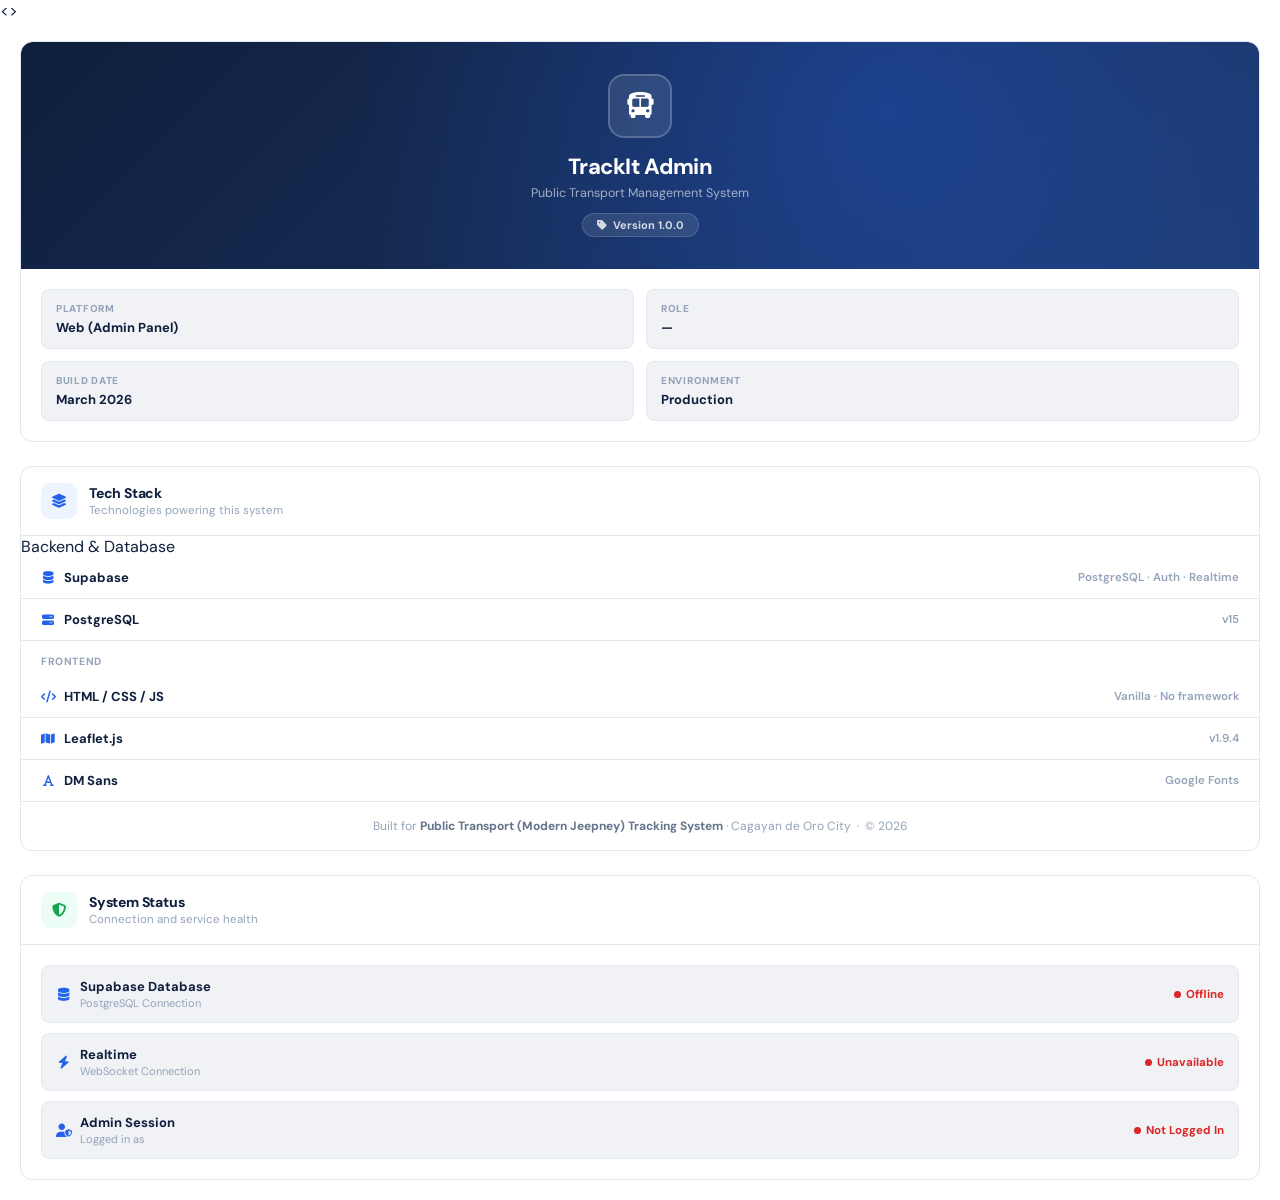
<file: about.html>
<!doctype html>
<html lang="en">
<>
  <meta charset="UTF-8"/>
  <meta name="viewport" content="width=device-width, initial-scale=1.0"/>
  <title>About Settings</title>
  <link href="https://fonts.googleapis.com/css2?family=DM+Sans:opsz,wght@9..40,400;9..40,500;9..40,600;9..40,700;9..40,800&display=swap" rel="stylesheet"/>
  <link rel="stylesheet" href="https://cdnjs.cloudflare.com/ajax/libs/font-awesome/6.4.0/css/all.min.css"/>
  <link rel="stylesheet" href="about.css">
</head>
<body>
<div class="module">

  <!-- App Info Card -->
  <div class="card">
    <div class="about-hero">
      <div class="about-logo"><i class="fa fa-bus"></i></div>
      <div class="about-app-name">TrackIt Admin</div>
      <div class="about-tagline">Public Transport Management System</div>
      <div class="about-version"><i class="fa fa-tag"></i> Version 1.0.0</div>
    </div>
    <div class="card-body">
      <div class="about-info-grid">
        <div class="about-info-item"><div class="about-info-label">Platform</div><div class="about-info-value">Web (Admin Panel)</div></div>
        <div class="about-info-item"><div class="about-info-label">Role</div><div class="about-info-value" id="adminRole">—</div></div>
        <div class="about-info-item"><div class="about-info-label">Build Date</div><div class="about-info-value">March 2026</div></div>
        <div class="about-info-item"><div class="about-info-label">Environment</div><div class="about-info-value">Production</div></div>
      </div>
    </div>
  </div>

  <!-- Tech Stack Card -->
  <div class="card">
    <div class="card-head">
      <div class="card-head-icon chi-blue"><i class="fa fa-layer-group"></i></div>
      <div class="card-head-info"><h2>Tech Stack</h2><p>Technologies powering this system</p></div>
    </div>
    <div class="about-sectio  n-label">Backend & Database</div>
    <div class="about-tech-list">
      <div class="about-tech-item"><span class="about-tech-name"><i class="fa fa-database"></i> Supabase</span><span class="about-tech-ver">PostgreSQL · Auth · Realtime</span></div>
      <div class="about-tech-item"><span class="about-tech-name"><i class="fa fa-server"></i> PostgreSQL</span><span class="about-tech-ver">v15</span></div>
    </div>
    <div class="about-section-label">Frontend</div>
    <div class="about-tech-list">
      <div class="about-tech-item"><span class="about-tech-name"><i class="fa fa-code"></i> HTML / CSS / JS</span><span class="about-tech-ver">Vanilla · No framework</span></div>
      <div class="about-tech-item"><span class="about-tech-name"><i class="fa fa-map"></i> Leaflet.js</span><span class="about-tech-ver">v1.9.4</span></div>
      <div class="about-tech-item"><span class="about-tech-name"><i class="fa fa-font"></i> DM Sans</span><span class="about-tech-ver">Google Fonts</span></div>
    </div>

    <div class="about-footer">Built for <strong>Public Transport (Modern Jeepney) Tracking System </strong> · Cagayan de Oro City &nbsp;·&nbsp; © 2026</div>
  </div>

  <!-- System Status Card -->
  <div class="card">
    
    <div class="card-head">
      <div class="card-head-icon chi-success"><i class="fa fa-shield-halved"></i></div>
      <div class="card-head-info"><h2>System Status</h2><p>Connection and service health</p></div>
    </div>
    <div class="card-body">
      <div class="status-item">
        <div class="status-info"><i class="fa fa-database"></i>
          <div class="status-label"><div class="status-label-title">Supabase Database</div><div class="status-label-desc">PostgreSQL Connection</div></div>
        </div>
        <span class="status-badge online" id="dbStatus"><span class="status-dot"></span> Checking...</span>
      </div>
      <div class="status-item">
        <div class="status-info"><i class="fa fa-bolt"></i>
          <div class="status-label"><div class="status-label-title">Realtime</div><div class="status-label-desc">WebSocket Connection</div></div>
        </div>
        <span class="status-badge online" id="realtimeStatus"><span class="status-dot"></span> Checking...</span>
      </div>
      <div class="status-item">
        <div class="status-info"><i class="fa fa-user-shield"></i>
          <div class="status-label"><div class="status-label-title">Admin Session</div><div class="status-label-desc">Logged in as</div></div>
        </div>
        <span class="status-badge online" id="sessionStatus"><span class="status-dot"></span> Checking...</span>
      </div>
    </div>
  </div>

</div>

<script>
  const SUPABASE_URL      = 'https://tvbzpdjsyuxiguqrpfag.supabase.co';
  const SUPABASE_ANON_KEY = 'eyJhbGciOiJIUzI1NiIsInR5cCI6IkpXVCJ9.eyJpc3MiOiJzdXBhYmFzZSIsInJlZiI6InR2YnpwZGpzeXV4aWd1cXJwZmFnIiwicm9sZSI6ImFub24iLCJpYXQiOjE3NzI3NzgxMDgsImV4cCI6MjA4ODM1NDEwOH0.JS04q7iiTPVnGIKS9kCa6sFzl0Cr6ot2rx-jTs9m6dQ';
  const SESSION_KEY       = 'ca_session';

  function resizeFrame() { window.parent.postMessage({type:'resizeFrame',height:document.body.scrollHeight},'*'); }

  function getSession() {
    try {
      const s = JSON.parse(sessionStorage.getItem(SESSION_KEY) || 'null');
      if (s && new Date(s.expires_at) > new Date()) return s;
    } catch(e) {}
    return null;
  }

  async function checkDbStatus() {
    const el = document.getElementById('dbStatus');
    try {
      const res = await fetch(`${SUPABASE_URL}/rest/v1/client_admin?select=id&limit=1`, {
        headers: { 'apikey': SUPABASE_ANON_KEY, 'Authorization': 'Bearer ' + SUPABASE_ANON_KEY }
      });
      if (res.ok || res.status===406) {
        el.className='status-badge online';
        el.innerHTML='<span class="status-dot"></span> Connected';
      } else throw new Error(res.status);
    } catch(e) {
      el.className='status-badge offline';
      el.innerHTML='<span class="status-dot"></span> Offline';
    }
  }

  async function checkRealtimeStatus() {
    const el = document.getElementById('realtimeStatus');
    try {
      await fetch(`${SUPABASE_URL}/realtime/v1/websocket?apikey=${SUPABASE_ANON_KEY}&vsn=1.0.0`,{method:'HEAD',mode:'no-cors'});
      el.className='status-badge online';
      el.innerHTML='<span class="status-dot"></span> Active';
    } catch(e) {
      el.className='status-badge offline';
      el.innerHTML='<span class="status-dot"></span> Unavailable';
    }
  }

  function setSessionStatus(session) {
    const el = document.getElementById('sessionStatus');
    if (session) {
      el.className='status-badge online';
      el.innerHTML=`<span class="status-dot"></span> ${session.name}`;
      document.getElementById('adminRole').textContent = session.role === 'client_admin' ? 'Client Admin' : session.role;
    } else {
      el.className='status-badge offline';
      el.innerHTML='<span class="status-dot"></span> Not Logged In';
    }
  }

  async function init() {
    const session = getSession();
    setSessionStatus(session);
    await Promise.all([checkDbStatus(), checkRealtimeStatus()]);
    resizeFrame();
  }

  init();
</script>
</body>
</html>
</file>
<file: about.css>
:root {
      --bg:#F7F8FA; --surface:#FFFFFF; --surface-alt:#F0F2F5;
      --navy:#0F1F3D; --navy-light:#1A3460;
      --accent:#2563EB; --accent-light:#EEF4FF;
      --success:#16A34A; --success-light:#ECFDF5;
      --text-primary:#0F1F3D; --text-second:#64748B; --text-muted:#94A3B8;
      --divider:#E2E8F0; --radius:12px; --radius-sm:8px;
    }
    *,*::before,*::after{margin:0;padding:0;box-sizing:border-box;}
    html,body{margin:0;padding:0;font-family:'DM Sans',sans-serif;background:transparent;color:var(--text-primary);}
    .module{display:flex;flex-direction:column;gap:24px;padding:20px;}
    .card{background:var(--surface);border:1px solid var(--divider);border-radius:var(--radius);overflow:hidden;}
    .card-head{padding:16px 20px;border-bottom:1px solid var(--divider);display:flex;align-items:center;gap:12px;}
    .card-head-icon{width:36px;height:36px;border-radius:9px;display:flex;align-items:center;justify-content:center;font-size:14px;flex-shrink:0;}
    .chi-blue{background:var(--accent-light);color:var(--accent);}
    .chi-success{background:var(--success-light);color:var(--success);}
    .card-head-info h2{font-size:14px;font-weight:800;letter-spacing:-0.2px;margin:0;}
    .card-head-info p{font-size:11.5px;color:var(--text-muted);margin:1px 0 0;}
    .card-body{padding:20px;}
    .about-hero{background:linear-gradient(135deg,var(--navy) 0%,#1e3a6e 100%);border-radius:var(--radius) var(--radius) 0 0;padding:32px 24px;text-align:center;position:relative;overflow:hidden;}
    .about-hero::before{content:'';position:absolute;inset:0;background:radial-gradient(circle at 70% 30%,rgba(37,99,235,0.35) 0%,transparent 60%);}
    .about-logo{width:64px;height:64px;background:rgba(255,255,255,0.1);border:2px solid rgba(255,255,255,0.2);border-radius:16px;display:flex;align-items:center;justify-content:center;margin:0 auto 14px;position:relative;z-index:1;}
    .about-logo i{font-size:26px;color:#fff;}
    .about-app-name{font-size:22px;font-weight:800;color:#fff;letter-spacing:-0.5px;position:relative;z-index:1;}
    .about-tagline{font-size:12.5px;color:rgba(255,255,255,0.6);margin-top:4px;position:relative;z-index:1;}
    .about-version{display:inline-flex;align-items:center;gap:6px;margin-top:12px;background:rgba(255,255,255,0.1);border:1px solid rgba(255,255,255,0.15);border-radius:20px;padding:4px 14px;font-size:11px;font-weight:700;color:rgba(255,255,255,0.8);position:relative;z-index:1;}
    .about-info-grid{display:grid;grid-template-columns:1fr 1fr;gap:12px;}
    .about-info-item{background:var(--surface-alt);border:1px solid var(--divider);border-radius:var(--radius-sm);padding:12px 14px;}
    .about-info-label{font-size:10px;font-weight:800;color:var(--text-muted);text-transform:uppercase;letter-spacing:0.7px;margin-bottom:4px;}
    .about-info-value{font-size:13px;font-weight:700;color:var(--text-primary);}
    .about-section-label{font-size:10.5px;font-weight:700;color:var(--text-muted);text-transform:uppercase;letter-spacing:0.6px;padding:14px 20px 8px;margin:0;border-top:1px solid var(--divider);}
    .about-tech-list{display:flex;flex-direction:column;}
    .about-tech-item{display:flex;align-items:center;justify-content:space-between;padding:12px 20px;border-bottom:1px solid var(--divider);font-size:13px;}
    .about-tech-item:last-child{border-bottom:none;}
    .about-tech-name{font-weight:700;color:var(--text-primary);display:flex;align-items:center;gap:9px;}
    .about-tech-name i{width:14px;text-align:center;color:var(--accent);font-size:12px;}
    .about-tech-ver{font-size:11.5px;color:var(--text-muted);font-weight:600;}
    .about-footer{padding:16px 20px;border-top:1px solid var(--divider);text-align:center;font-size:12px;color:var(--text-muted);}
    .about-footer strong{color:var(--text-second);}
    .status-item{display:flex;align-items:center;justify-content:space-between;padding:12px 14px;background:var(--surface-alt);border-radius:var(--radius-sm);border:1px solid var(--divider);margin-bottom:10px;}
    .status-item:last-child{margin-bottom:0;}
    .status-info{display:flex;align-items:center;gap:10px;}
    .status-info i{width:14px;text-align:center;font-size:13px;color:var(--accent);}
    .status-label{display:flex;flex-direction:column;}
    .status-label-title{font-size:13px;font-weight:700;color:var(--text-primary);}
    .status-label-desc{font-size:11px;color:var(--text-muted);margin-top:1px;}
    .status-badge{display:inline-flex;align-items:center;gap:5px;font-size:11.5px;font-weight:700;}
    .status-badge.online{color:var(--success);}
    .status-badge.offline{color:#DC2626;} 
    .status-dot{width:7px;height:7px;border-radius:50%;background:currentColor;}
    @media(max-width:900px){.about-info-grid{grid-template-columns:1fr;}}
</file>
